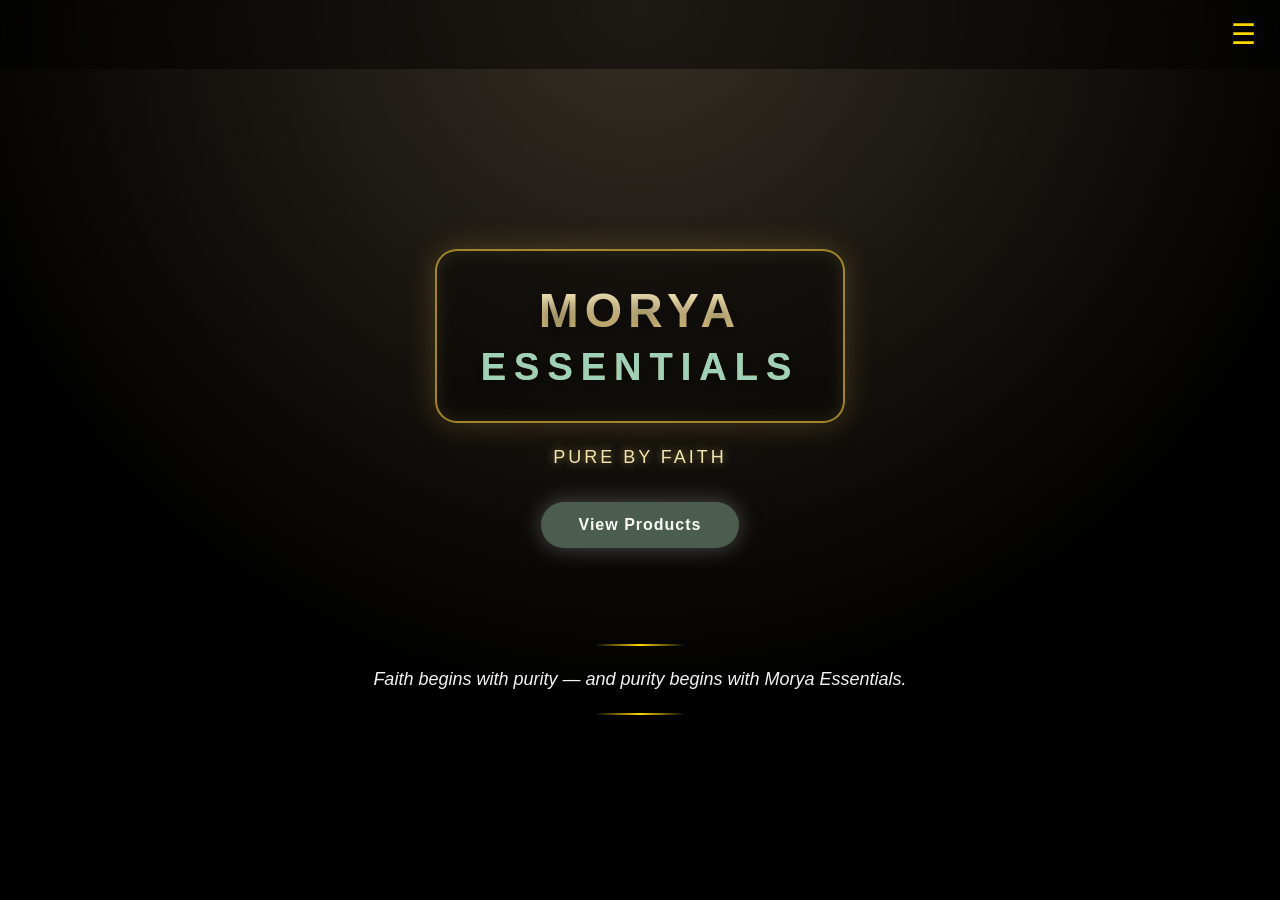
<file: index.html>
<!DOCTYPE html>
<html lang="en">
<head>
<meta charset="UTF-8">
<title>Morya Essentials | Pure by Faith</title>
<meta name="viewport" content="width=device-width, initial-scale=1.0">

<style>
/* ===== RESET ===== */
*{
  margin:0;
  padding:0;
  box-sizing:border-box;
  font-family:"Segoe UI", sans-serif;
}

body{
  background:#000;
  color:#fff;
}
/* =============================== */
/* FINAL MOBILE SPACE COMPRESSION */
/* =============================== */

/* Header ko exact screen-fit */
header{
  min-height:calc(100vh - 70px);
  padding-top:110px !important;
  padding-bottom:40px !important;
  justify-content:flex-start;
}

/* Brand box ko thoda upar lao */
.brand-frame{
  margin-top:10px;
}

/* Tagline gap kam */
.tagline{
  margin-top:14px;
}

/* Button ke niche zyada gap hatao */
.btn{
  margin-top:22px;
}

/* Quote ko bilkul paas lao */
.faith-quote{
  margin-top:28px;
}

/* Divider ka space kam */
.divider{
  margin:10px auto;
}

/* Quote text compact */
.quote-en{
  font-size:16px;
  line-height:1.6;
}

/* Mobile extra tight */
@media (max-width:480px){
  header{
    padding-top:100px !important;
    padding-bottom:30px !important;
  }
}

/* ===== NAVBAR ===== */
nav{
  position:fixed;
  top:0;
  width:100%;
  padding:18px 24px;
  display:flex;
  justify-content:flex-end;
  background:rgba(0,0,0,0.45);
  backdrop-filter:blur(6px);
  z-index:1000;
}

.menu{
  font-size:28px;
  cursor:pointer;
  color:#FFD700;
}

/* ===== MENU ===== */
#menuBox{
  position:fixed;
  right:-100%;
  top:0;
  width:100%;
  height:100%;
  background:#000;
  display:flex;
  flex-direction:column;
  justify-content:center;
  align-items:center;
  transition:0.4s;
  z-index:1001;
}

#menuBox a{
  color:#FFD700;
  text-decoration:none;
  font-size:26px;
  margin:14px 0;
}

/* ===== HEADER / HERO ===== */
header{
  min-height:100vh;
  display:flex;
  flex-direction:column;
  align-items:center;
  justify-content:center;
  text-align:center;
  padding:160px 20px 80px;

  background:
    radial-gradient(circle at top,
      rgba(255,215,160,0.18),
      rgba(0,0,0,0.95) 65%),
    linear-gradient(to bottom, #0a0a0a, #000);
}

/* ===== BRAND FRAME ===== */
.brand-frame{
  padding:32px 44px;
  border:2px solid rgba(212,175,55,0.75);
  border-radius:22px;
  background:rgba(0,0,0,0.35);
  backdrop-filter:blur(8px);
  box-shadow:
    0 0 30px rgba(212,175,55,0.25),
    inset 0 0 18px rgba(255,215,120,0.12);
}

/* ===== MORYA TEXT ===== */
.brand-frame h1{
  font-size:48px;
  letter-spacing:6px;
  font-weight:600;
  margin:0;
  color:transparent;
  background:linear-gradient(
    180deg,
    #FFF4CC,
    #E6C878,
    #B08D2F
  );
  -webkit-background-clip:text;
  background-clip:text;
  text-shadow:0 6px 18px rgba(0,0,0,0.6);
}

/* ===== ESSENTIALS ===== */
.brand-frame span{
  display:block;
  font-size:38px;
  letter-spacing:8px;
  margin-top:8px;
  color:#9FD0B8;
  text-shadow:0 4px 14px rgba(0,0,0,0.55);
}

/* ===== TAGLINE ===== */
.tagline{
  margin-top:24px;
  font-size:18px;
  letter-spacing:3px;
  text-transform:uppercase;
  color:#f5e6b0;
  text-shadow:0 0 10px rgba(255,215,120,0.6);
  animation:fadeUp 1.6s ease;
}

/* ===== BUTTON ===== */
.btn{
  margin-top:34px;
  display:inline-block;
  padding:14px 38px;
  background:#4A5D4E;
  color:#FAFAF7;
  font-size:16px;
  font-weight:600;
  letter-spacing:1px;
  border-radius:40px;
  text-decoration:none;
  transition:0.3s;
  box-shadow:0 0 22px rgba(199,199,199,0.35);
}

.btn:hover{
  background:#3F5244;
  transform:translateY(-3px);
  box-shadow:0 0 32px rgba(199,199,199,0.55);
}

/* ===== QUOTE ===== */
.faith-quote{
  margin-top:80px;
}

.divider{
  width:90px;
  height:2px;
  background:linear-gradient(to right, transparent, gold, transparent);
  margin:16px auto;
}

.quote-en{
  font-size:18px;
  line-height:1.9;
  color:#ffffff;
  max-width:720px;
  margin:0 auto;
  font-style:italic;
  opacity:0.95;
}

/* ===== ANIMATION ===== */
@keyframes fadeUp{
  from{opacity:0; transform:translateY(15px);}
  to{opacity:1; transform:translateY(0);}
}

/* ===================== */
/* ✅ CORRECTION CODE ONLY */
/* ===================== */

/* Extra safe space for fixed navbar */
header{
  padding-top:200px;
}

/* Mobile specific fix */
@media (max-width:768px){
  header{
    padding-top:220px;
  }

  .brand-frame{
    margin-top:20px;
  }
}
</style>
</head>

<body>

<nav>
  <div class="menu" onclick="openMenu()">☰</div>
</nav>

<div id="menuBox" onclick="closeMenu()">
  <a href="index.html">Home</a>
  <a href="products.html">Products</a>
  <a href="trust.html">Trust & Purity</a>
  <a href="order.html">Order</a>
  <a href="contact.html">Contact</a>
</div>

<header>
  <div class="brand-frame">
    <h1>
      MORYA
      <span>ESSENTIALS</span>
    </h1>
  </div>

  <p class="tagline">Pure by Faith</p>

  <a href="products.html" class="btn">View Products</a>

  <div class="faith-quote">
    <div class="divider"></div>
    <p class="quote-en">
      Faith begins with purity — and purity begins with Morya Essentials.
    </p>
    <div class="divider"></div>
  </div>
</header>

<script>
function openMenu(){
  document.getElementById("menuBox").style.right="0";
}
function closeMenu(){
  document.getElementById("menuBox").style.right="-100%";
}
</script>

</body>
</html>
</file>
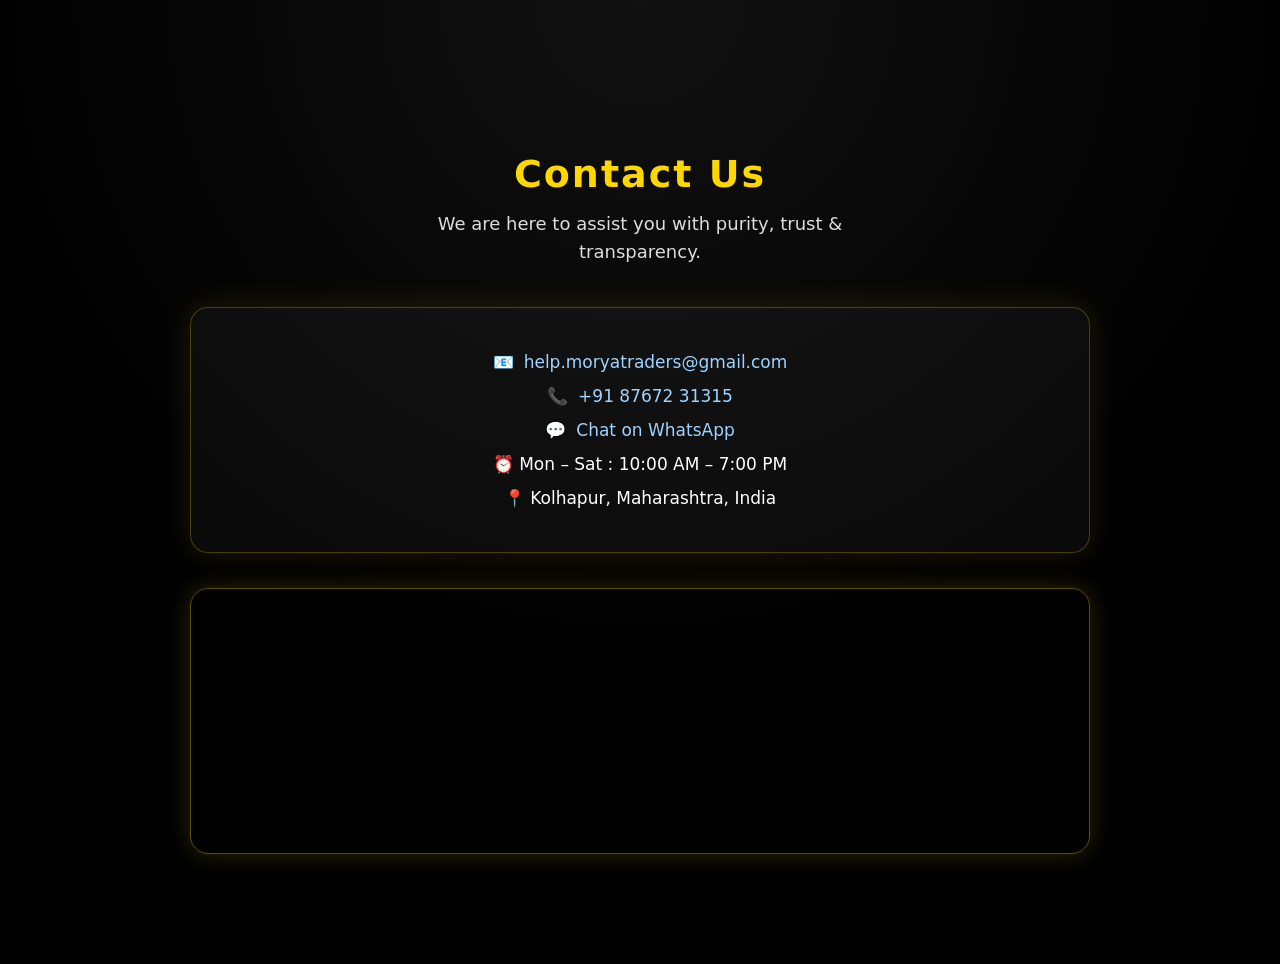
<file: contact.html>
<!DOCTYPE html>
<html>
<head>
<title>Contact</title>
<meta name="viewport" content="width=device-width, initial-scale=1">
<style>
body{background:#0d0d0d;color:white;font-family:Segoe UI;text-align:center;padding:50px}
h1{color:#ffd700}
p{font-size:22px}
  body {
  margin: 0;
  font-family: 'Segoe UI', system-ui, sans-serif;
  background: radial-gradient(circle at top, #111 0%, #000 60%);
  color: #fff;
}

.contact-section {
  max-width: 900px;
  margin: auto;
  padding: 70px 20px 60px;
  text-align: center;
}

.contact-section h1 {
  color: #ffd700;
  font-size: 38px;
  letter-spacing: 2px;
  margin-bottom: 14px;
}

.contact-tagline {
  color: #ddd;
  font-size: 18px;
  max-width: 520px;
  margin: 0 auto 40px;
  line-height: 1.6;
}

.contact-box {
  background: rgba(255, 255, 255, 0.04);
  border: 1px solid rgba(255, 215, 0, 0.25);
  border-radius: 18px;
  padding: 30px 20px;
  margin-bottom: 35px;
  box-shadow: 0 0 30px rgba(255, 215, 0, 0.12);
}

.contact-item {
  font-size: 17px;
  margin: 14px 0;
  display: flex;
  align-items: center;
  justify-content: center;
  gap: 10px;
}

.contact-link {
  color: #9fd3ff;
  text-decoration: none;
  font-weight: 500;
}

.contact-link:hover {
  color: #ffd700;
  text-decoration: underline;
}

.map-box {
  border-radius: 18px;
  overflow: hidden;
  border: 1px solid rgba(255, 215, 0, 0.35);
  box-shadow: 0 0 25px rgba(255, 215, 0, 0.18);
}

.map-box iframe {
  width: 100%;
  height: 260px;
  border: 0;
}

@media (max-width: 600px) {
  .contact-section h1 {
    font-size: 30px;
  }

  .contact-item {
    font-size: 16px;
  }
}
</style>
</head>

<body>
<section class="contact-section">
  <h1>Contact Us</h1>

  <p class="contact-tagline">
    We are here to assist you with purity, trust & transparency.
  </p>

  <div class="contact-box">

    <div class="contact-item">
      📧
      <a href="mailto:help.moryatraders@gmail.com" class="contact-link">
        help.moryatraders@gmail.com
      </a>
    </div>

    <div class="contact-item">
      📞
      <a href="tel:+918767231315" class="contact-link">
        +91 87672 31315
      </a>
    </div>

    <div class="contact-item">
      💬
      <a href="https://wa.me/918767231315" target="_blank" class="contact-link">
        Chat on WhatsApp
      </a>
    </div>

    <div class="contact-item">
      ⏰ Mon – Sat : 10:00 AM – 7:00 PM
    </div>

    <div class="contact-item">
      📍 Kolhapur, Maharashtra, India
    </div>

  </div>

  <div class="map-box">
    <iframe
      src="https://www.google.com/maps?q=Kolhapur,Maharashtra&output=embed"
      loading="lazy">
    </iframe>
  </div>
</section>
</body>
</html>
</file>
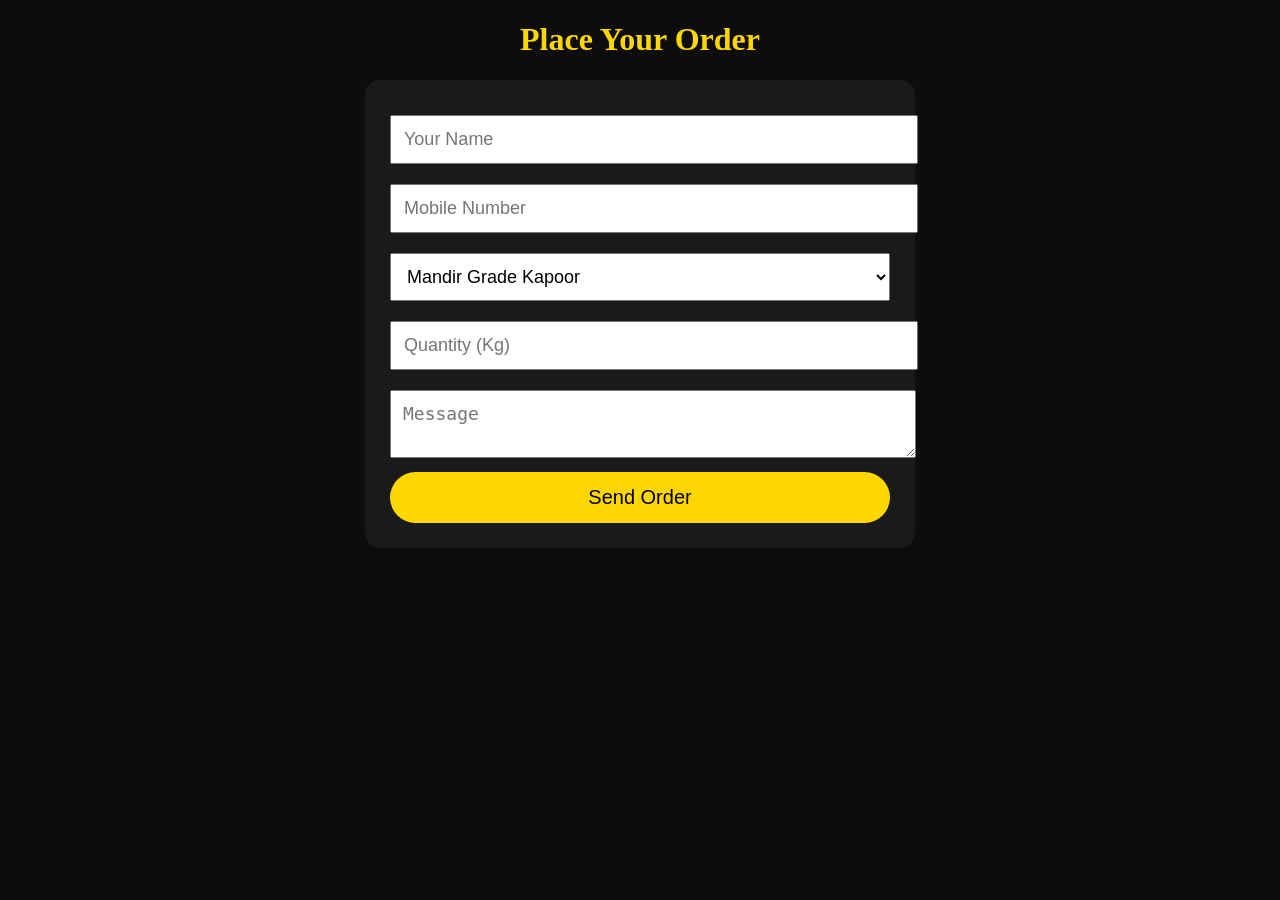
<file: order.html>
<!DOCTYPE html>
<html>
<head>
<title>Order | Morya Traders</title>
<meta name="viewport" content="width=device-width, initial-scale=1">
<style>
body{background:#0d0d0d;color:white;font-family:Segoe UI}
h1{text-align:center;color:#ffd700}
form{max-width:500px;margin:auto;background:#1a1a1a;padding:25px;border-radius:15px}
input,select,textarea{width:100%;margin:10px 0;padding:12px;font-size:18px}
button{width:100%;padding:14px;font-size:20px;background:#ffd700;border:none;border-radius:30px}
</style>
</head>

<body>
<h1>Place Your Order</h1>

<form action="mailto:help.moryatraders@gmail.com" method="post" enctype="text/plain">
<input name="Name" placeholder="Your Name" required>
<input name="Mobile" placeholder="Mobile Number" required>
<select name="Product">
<option>Mandir Grade Kapoor</option>
<option>Daily Puja Kapoor</option>
<option>Medical Kapoor</option>
</select>
<input name="Quantity" placeholder="Quantity (Kg)">
<textarea name="Message" placeholder="Message"></textarea>
<button type="submit">Send Order</button>
</form>
</body>
</html>
</file>
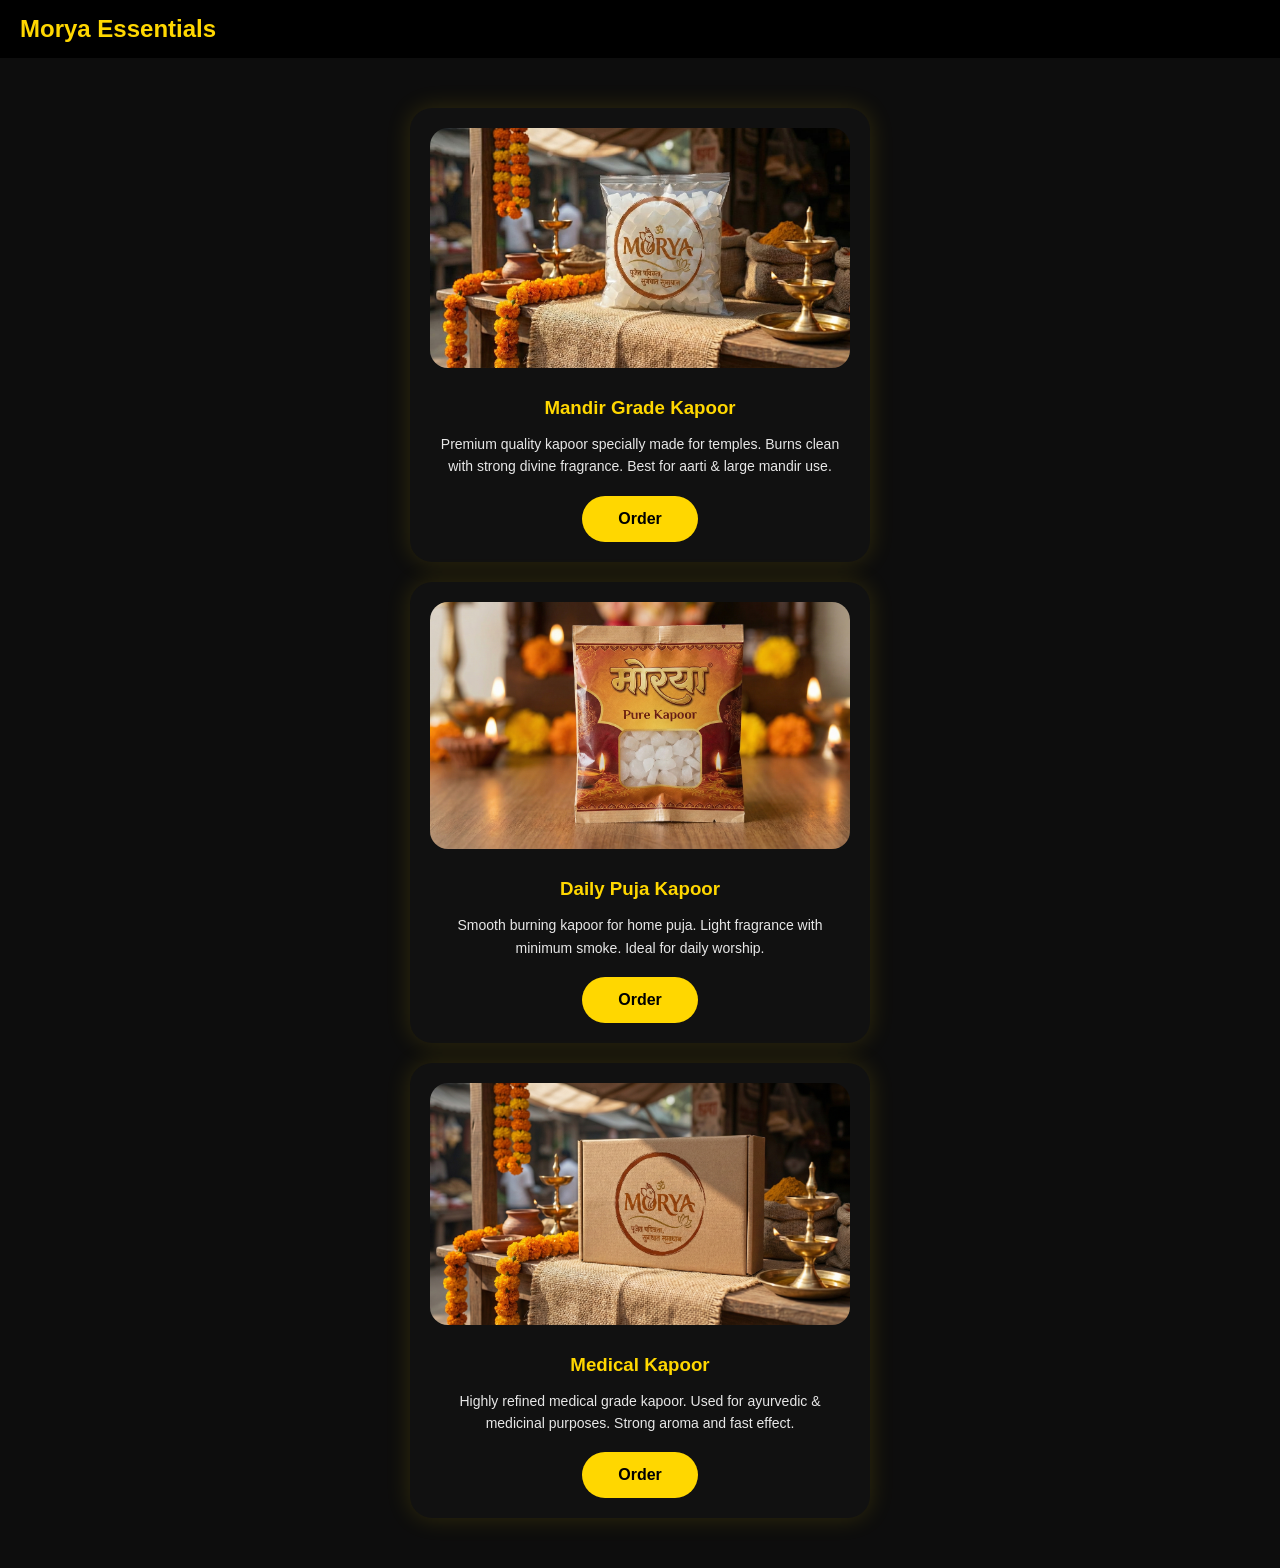
<file: products.html>
<!DOCTYPE html>
<html lang="en">
<head>
<meta charset="UTF-8">
<meta name="viewport" content="width=device-width, initial-scale=1.0">
<title>Morya Essentials | Products</title>

<style>
body{
  margin:0;
  font-family:Segoe UI, sans-serif;
  background:#0d0d0d;
  color:white;
}

/* ---------- NAV ---------- */
nav{
  display:flex;
  justify-content:space-between;
  align-items:center;
  padding:15px 20px;
  background:#000;
}

.brand{
  color:#ffd700;
  font-size:24px;
  font-weight:bold;
}

/* ---------- PRODUCTS SECTION ---------- */
.products{
  padding:30px 10px;
}

.product-card{
  background:#111;
  border-radius:22px;
  padding:20px;
  margin:20px auto;
  max-width:420px;
  box-shadow:0 0 25px rgba(255,215,0,0.15);
  text-align:center;
  animation:fadeUp 1s ease;
}

.product-card img{
  width:100%;
  border-radius:18px;
  margin-bottom:15px;
}

.product-card h3{
  color:#ffd700;
  margin:10px 0;
}

.product-info{
  font-size:14px;
  line-height:1.6;
  opacity:0.9;
  margin-bottom:18px;
}

.btn{
  display:inline-block;
  padding:14px 36px;
  background:#ffd700;
  color:black;
  border-radius:35px;
  text-decoration:none;
  font-weight:bold;
}

/* ---------- ANIMATION ---------- */
@keyframes fadeUp{
  from{
    opacity:0;
    transform:translateY(30px);
  }
  to{
    opacity:1;
    transform:translateY(0);
  }
}
</style>
</head>

<body>

<nav>
  <div class="brand">Morya Essentials</div>
</nav>

<section class="products">

  <!-- Product 1 -->
  <div class="product-card">
    <img src="./images/mandir.jpg.jpg"> 
    <h3>Mandir Grade Kapoor</h3>
    <p class="product-info">
      Premium quality kapoor specially made for temples.  
      Burns clean with strong divine fragrance.  
      Best for aarti & large mandir use.
    </p>
    <a href="order.html" class="btn">Order</a>
  </div>

  <!-- Product 2 -->
  <div class="product-card">
    <img src="./images/loose.jpg.png"> 
    <h3>Daily Puja Kapoor</h3>
    <p class="product-info">
      Smooth burning kapoor for home puja.  
      Light fragrance with minimum smoke.  
      Ideal for daily worship.
    </p>
    <a href="order.html" class="btn">Order</a>
  </div>

  <!-- Product 3 -->
  <div class="product-card">
    <img src="./images/premium.jpg.png">
    <h3>Medical Kapoor</h3>
    <p class="product-info">
      Highly refined medical grade kapoor.  
      Used for ayurvedic & medicinal purposes.  
      Strong aroma and fast effect.
    </p>
    <a href="order.html" class="btn">Order</a>
  </div>

</section>

</body>
</html>
</file>
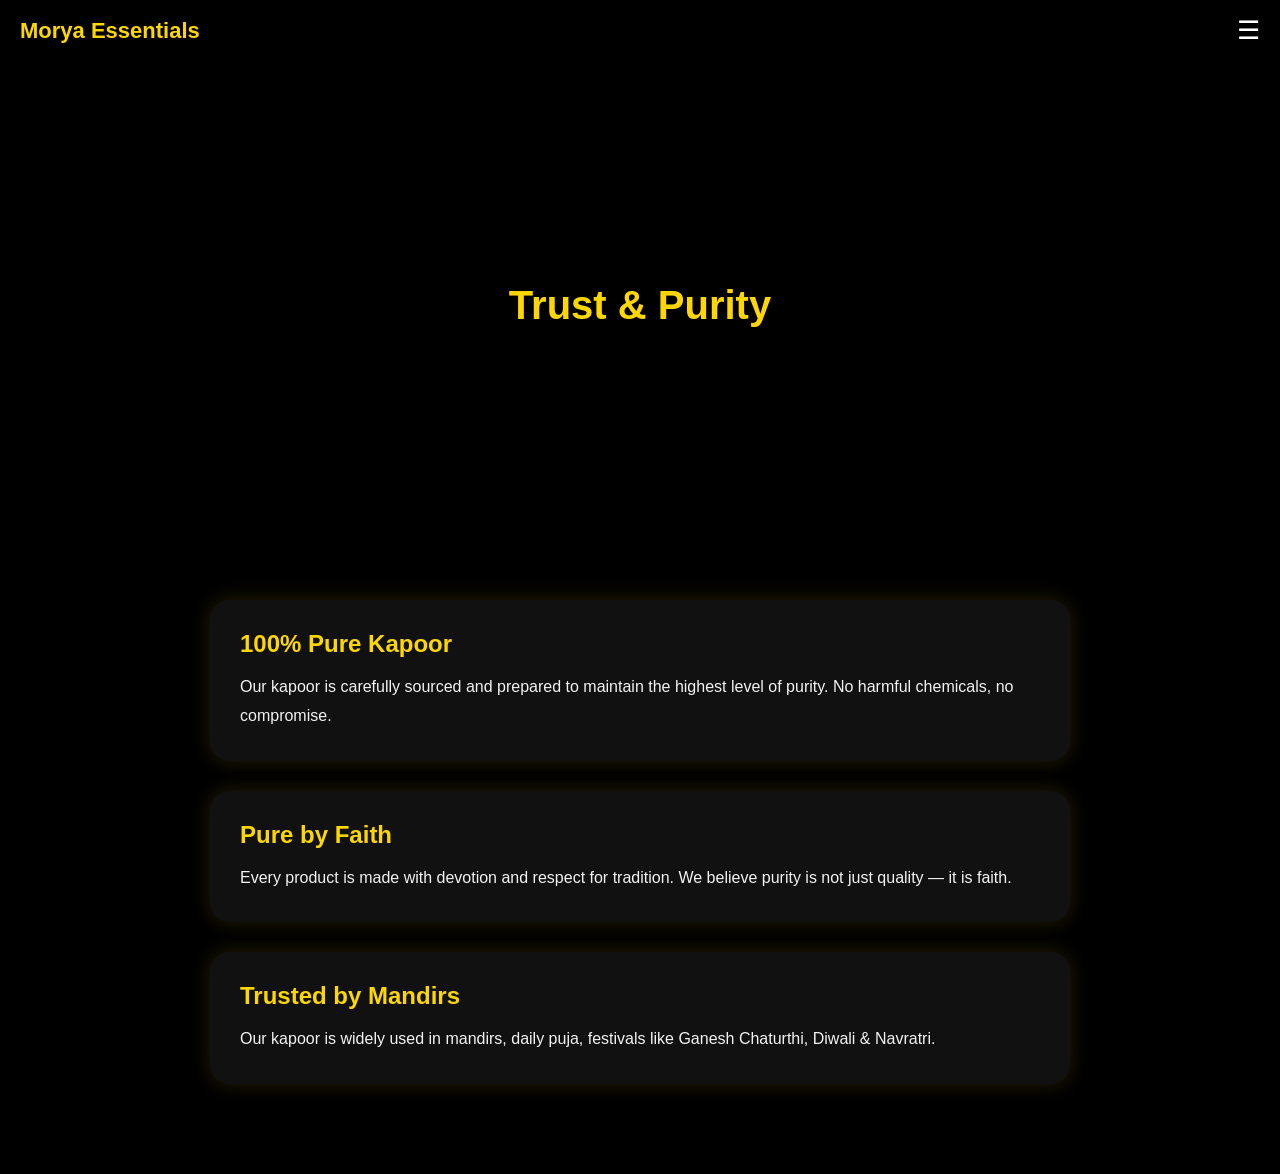
<file: trust.html>
<!DOCTYPE html>
<html lang="en">
<head>
<meta charset="UTF-8">
<title>Trust & Purity | Morya Essentials</title>
<meta name="viewport" content="width=device-width, initial-scale=1.0">

<style>
*{
  margin:0;
  padding:0;
  box-sizing:border-box;
  font-family:"Segoe UI",sans-serif;
}

body{
  background:#000;
  color:#fff;
}

/* NAVBAR */
nav{
  position:fixed;
  top:0;
  width:100%;
  padding:15px 20px;
  display:flex;
  justify-content:space-between;
  align-items:center;
  background:rgba(0,0,0,0.8);
  z-index:1000;
}

.brand{
  color:#ffd700;
  font-size:22px;
  font-weight:bold;
}

.menu{
  font-size:26px;
  cursor:pointer;
}

/* MENU */
#menuBox{
  position:fixed;
  right:-100%;
  top:0;
  width:100%;
  height:100%;
  background:#000;
  display:flex;
  flex-direction:column;
  justify-content:center;
  align-items:center;
  transition:0.4s;
  z-index:999;
}

#menuBox a{
  color:#ffd700;
  text-decoration:none;
  font-size:26px;
  margin:12px 0;
}

/* HEADER */
header{
  height:60vh;
  background:
    linear-gradient(rgba(0,0,0,0.7),rgba(0,0,0,0.8)),
    url("https://images.unsplash.com/photo-1587049352851-8d3c3d7d8a9b");
  background-size:cover;
  background-position:center;
  display:flex;
  justify-content:center;
  align-items:center;
  text-align:center;
  padding-top:70px;
}

header h1{
  color:#ffd700;
  font-size:40px;
  animation:fadeDown 1.2s ease;
}

/* CONTENT */
section{
  padding:60px 20px;
  max-width:900px;
  margin:auto;
}

.box{
  background:#111;
  padding:30px;
  border-radius:20px;
  margin-bottom:30px;
  box-shadow:0 0 20px rgba(255,215,0,0.15);
  animation:fadeUp 1.3s ease;
}

.box h2{
  color:#ffd700;
  margin-bottom:15px;
}

.box p{
  line-height:1.8;
  font-size:16px;
  opacity:0.95;
}

/* ANIMATIONS */
@keyframes fadeDown{
  from{opacity:0; transform:translateY(-30px);}
  to{opacity:1; transform:translateY(0);}
}
@keyframes fadeUp{
  from{opacity:0; transform:translateY(30px);}
  to{opacity:1; transform:translateY(0);}
}
</style>
</head>

<body>

<!-- NAV -->
<nav>
  <div class="brand">Morya Essentials</div>
  <div class="menu" onclick="openMenu()">☰</div>
</nav>

<!-- MENU -->
<div id="menuBox" onclick="closeMenu()">
  <a href="index.html">Home</a>
  <a href="products.html">Products</a>
  <a href="trust.html">Trust & Purity</a>
  <a href="order.html">Order</a>
  <a href="contact.html">Contact</a>
</div>

<!-- HEADER -->
<header>
  <h1>Trust & Purity</h1>
</header>

<!-- CONTENT -->
<section>

  <div class="box">
    <h2>100% Pure Kapoor</h2>
    <p>
      Our kapoor is carefully sourced and prepared to maintain
      the highest level of purity. No harmful chemicals, no compromise.
    </p>
  </div>

  <div class="box">
    <h2>Pure by Faith</h2>
    <p>
      Every product is made with devotion and respect for tradition.
      We believe purity is not just quality — it is faith.
    </p>
  </div>

  <div class="box">
    <h2>Trusted by Mandirs</h2>
    <p>
      Our kapoor is widely used in mandirs, daily puja,
      festivals like Ganesh Chaturthi, Diwali & Navratri.
    </p>
  </div>

</section>

<script>
function openMenu(){
  document.getElementById("menuBox").style.right="0";
}
function closeMenu(){
  document.getElementById("menuBox").style.right="-100%";
}
</script>

</body>
</html>
</file>
